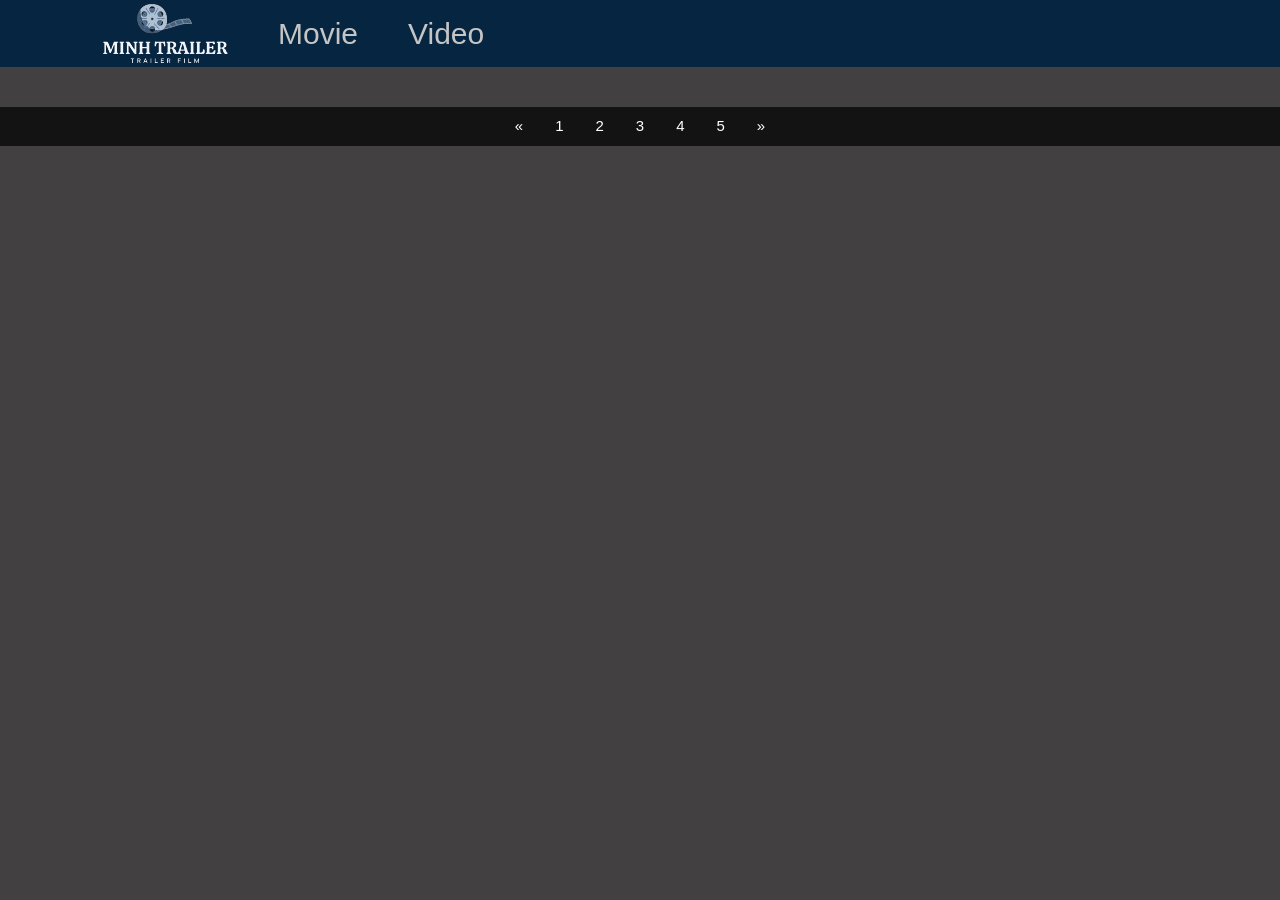
<file: SP CK/home.html>
<!DOCTYPE html>
<html lang="en">

<head>
    <meta charset="UTF-8" />
    <meta name="viewport" content="width=device-width, initial-scale=1.0" />
    <title>Document</title>
    <link rel="stylesheet" href="./assets/css/home.css" />
    <link rel="stylesheet" href="https://www.w3schools.com/w3css/4/w3.css">
</head>

<body>
    <div class="nav-bar">
        <div class="logo-icon">
            <img src="./assets/image/MINH_TRAILER-3-removebg-preview.png" alt="" />
        </div>
        <div class="nav-bar-item">
            <div class="nav-bar-box">
                <h2>Movie</h2>
            </div>
            <div class="nav-bar-box">
                <h2>Video</h2>
            </div>
        </div>
    </div>

    <div class="container"></div>        
    
    <div class="w3-bar">
        <a href="#" class="w3-button" id="prev-btn">&laquo;</a>
        <a href="#" class="w3-button inactive page-btn" id="first" >1</a>
        
        <a href="#" class="w3-button page-btn" id="second" >2</a>
        <a href="#" class="w3-button page-btn" id="third" >3</a>
        <a href="#" class="w3-button page-btn" id="four" >4</a>
        <a href="#" class="w3-button page-btn" id="five" >5</a>
        <a href="#" class="w3-button" id="next" >&raquo;</a>
      </div>
      
      
     
      <script src="./assets/js/home.js"></script>

</body>

</html>
</file>
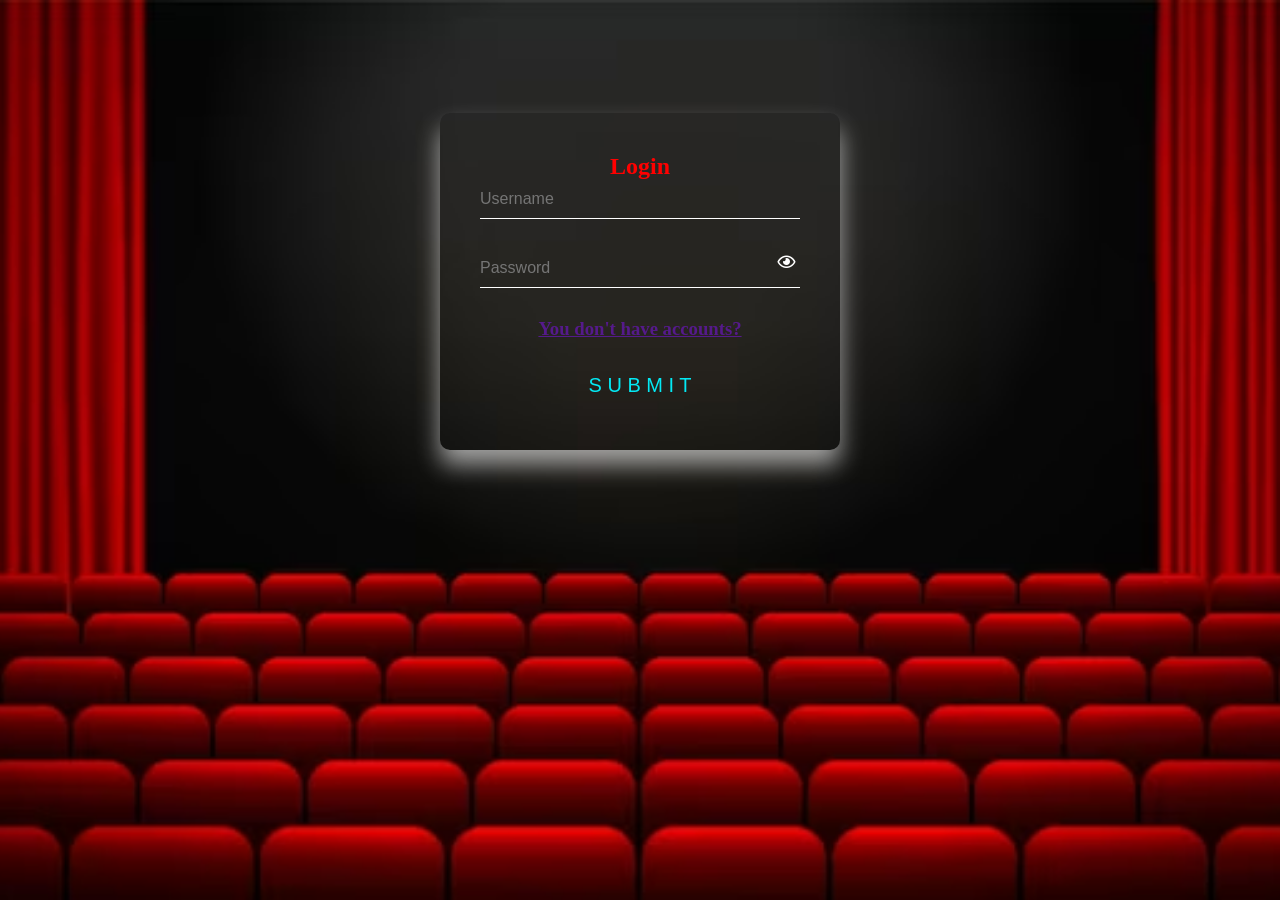
<file: SP CK/login.html>
<!DOCTYPE html>
<html lang="en">
<head>
    <meta charset="UTF-8">
    <meta name="viewport" content="width=device-width, initial-scale=1.0">
    <title>Document</title>
    <link rel="stylesheet" href="./assets/css/login.css">
    <link rel="stylesheet" href="https://cdnjs.cloudflare.com/ajax/libs/font-awesome/5.13.0/css/all.min.css">
</head>
<body>
    <img id="background-image" src="./assets/image/BG-Login.avif" alt="">
    <div class="box-login">
    <h2>Login</h2>
            <form action="">
                <div class="user-box">
                    <input id="username" type="text" name="" required="" placeholder="Username">
                </div>  
                <div class="user-box" id="user-box-ps">
                    <input id="password" type="password" name="" required="" placeholder="Password">
                    <i class="far fa-eye" id="togglePassword"></i>
                </div>  
            </form>
            <a href=""><h3>You don't have accounts?</h3></a>
            <div type="submit" class="box-submit"><button id="btn-submit">S U B M I T</button></div>
        </div>
        <script src="./assets/js/login.js"></script>
</body>
</html>
</file>
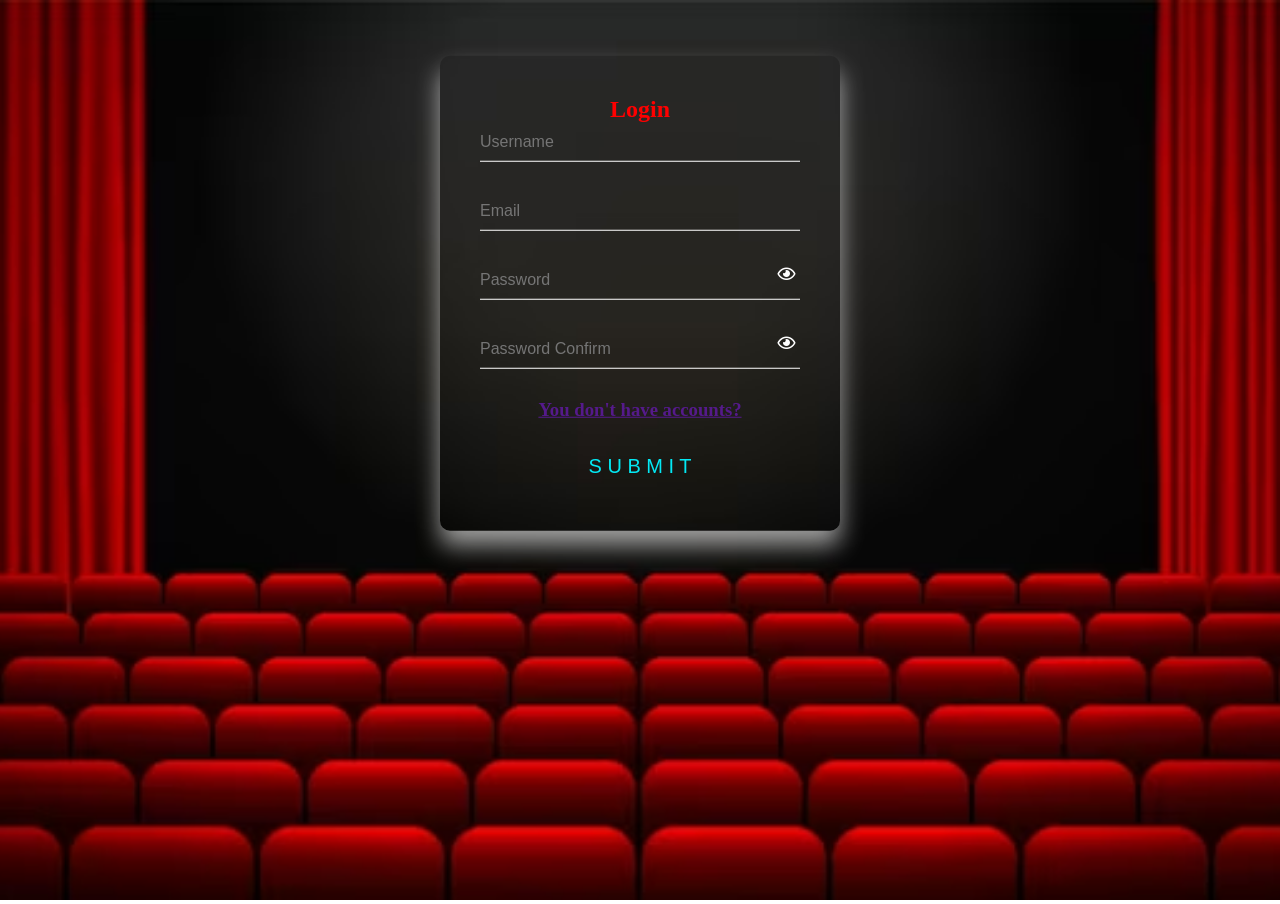
<file: SP CK/register.html>
<!DOCTYPE html>
<html lang="en">
<head>
    <meta charset="UTF-8">
    <meta name="viewport" content="width=device-width, initial-scale=1.0">
    <title>Document</title>
    <link rel="stylesheet" href="./assets/css/register.css">
    <link rel="stylesheet" href="https://cdnjs.cloudflare.com/ajax/libs/font-awesome/5.13.0/css/all.min.css">
</head>
<body>
    <img id="background-image" src="./assets/image/BG-Login.avif" alt="">
    <div class="box-login">
       
            <h2>Login</h2>
            <form action="">
                <div class="user-box">
                    <input id="username" type="text" name="" required="" placeholder="Username">
                </div>  
                <div class="user-box">
                    <input id="email" type="email" name="" required="" placeholder="Email">
                </div> 
                <div class="user-box">
                    <input id="password" type="password" name="" required="" placeholder="Password">
                    <i class="far fa-eye" id="togglePassword"></i>
                </div>  
                <div class="user-box" id="user-box-ps">
                    <input id="password-confirm" type="password" name="" required="" placeholder="Password Confirm">
                    <i class="far fa-eye" id="togglePassword"></i>
                </div> 
                <a href=""><h3>You don't have accounts?</h3></a>
            <div type="submit" class="box-submit"><button id="btn-submit">S U B M I T</button></div>
            </form>
            
            
        
    </div>
    <script src="./assets/js/register.js"></script>
</body>
</html>
</file>
<file: SP CK/assets/css/home.css>
* {
    margin: 0;
    padding: 0;
    
}

body{   
    background-color: #424040;
    font-family: sans-serif;
}
.nav-bar{
    background-color: #062541;
    display: flex;
    align-items: center;
    color: #C6C5C5;

}
.logo-icon{
    padding-left: 100px;
    
}
.nav-bar-item{
    display: flex;
}
.nav-bar-box{
    padding-left: 50px;
}
.nav-bar-box:hover{
    color:red;
}
.container{
    padding-left: 100px;
    padding-right: 100px;
    
    padding-top: 20px;
    padding-bottom: 20px;
    display: flex;
    justify-content: space-between;
    gap: 73px;
    /* Change to flex-start to align items to the start */
    flex-wrap: wrap; /* Allow items to wrap onto multiple lines */
}
.film-item img{
    width: 170px;
    height: 250px;
    box-sizing: border-box;
    border-radius: 10px;      
}
.film-item{
    color: #EEEDED;
    height: auto;
    width: 170px;
    box-sizing: border-box;
    border-radius: 10px;
    background-color: #062541;
    /* margin-right: 50px; */
    margin-bottom: 20px;
    
}
#name-film{
    font-size: 15px;
}
#date-film{
    color: #858484;
}
#name-film{
    padding-top: 20px;
    padding-bottom: 5px;
}
.w3-bar{
    display: flex;
    justify-content: center;
    background-color: #141313;
}
.w3-bar a{
    color: white;
}

.active{
    color: black !important;
    background-color: white !important;
}
.change-btn{
    color: black;
    background-color: white;
}
.paginationjs{
    justify-content: center;
}
</file>
<file: SP CK/assets/css/login.css>
* {
    margin: 0;
    padding: 0;
}

body, html {
    height: 100%;
}

#background-image {
    width: 100%;
    height: 100%;
    object-fit: cover; /* This property ensures the image covers the entire container */
}

.box-login {
    position: absolute;
    top: 50%;
    left: 50%;
    width: 400px;
    padding: 40px;
    transform: translate(-50%, -100%);
    box-sizing: border-box;
    box-shadow: 0 15px 25px rgba(255, 255, 255, 0.6);
    border-radius: 10px;
    height: auto;
}

.box-login h2 {
    display: flex;
    justify-content: center;
    color: red;
}

.user-box {
    display: flex;
    justify-content: center;
    
    width: 100%;
    height: 100%;
    position: relative;
}

.user-box input {
    width: 100%;
    padding: 10px 0;
    font-size: 16px;
    color: #fff;
    margin-bottom: 30px;
    border: none;
    border-bottom: 1px solid #fff;
    outline: none;
    background: transparent;
}

.box-login h3 {
    display: flex;
    justify-content: center;
}

.box-submit {
    display: flex;
    justify-content: center;
    padding-top: 20px;
}

#btn-submit {
    background-color: transparent;
    color: #03e9f4;
    width: 100%;
    height: 50px;
    font-size: 20px;
    border: none;
    transition: background-color 0.3s; /* Add a smooth transition for a better visual effect */
}

#btn-submit:hover {
    color: #e0e0e0; /* Change the color on hover to your desired value */
}
#togglePassword{
    color: white;
    position: absolute;
    right: 5px;
    top: 5px;
}
#box-user-ps{
    position: relative;
}
</file>
<file: SP CK/assets/css/register.css>
* {
    margin: 0;
    padding: 0;
}

body, html {
    height: 100%;
}

#background-image {
    width: 100%;
    height: 100%;
    object-fit: cover; /* This property ensures the image covers the entire container */
}

.box-login {
    position: absolute;
    top: 50%;
    left: 50%;
    width: 400px;
    padding: 40px;
    transform: translate(-50%, -83%);
    box-sizing: border-box;
    box-shadow: 0 15px 25px rgba(255, 255, 255, 0.6);
    border-radius: 10px;
    height: auto;
}

.box-login h2 {
    display: flex;
    justify-content: center;
    color: red;
}

.user-box {
    display: flex;
    justify-content: center;
    
    width: 100%;
    height: 100%;
    position: relative;
}

.user-box input {
    width: 100%;
    padding: 10px 0;
    font-size: 16px;
    color: #fff;
    margin-bottom: 30px;
    border: none;
    border-bottom: 1px solid #fff;
    outline: none;
    background: transparent;
}

.box-login h3 {
    display: flex;
    justify-content: center;
}

.box-submit {
    display: flex;
    justify-content: center;
    padding-top: 20px;
}

#btn-submit {
    background-color: transparent;
    color: #03e9f4;
    width: 100%;
    height: 50px;
    font-size: 20px;
    border: none;
    transition: background-color 0.3s; /* Add a smooth transition for a better visual effect */
}

#btn-submit:hover {
    color: #e0e0e0; /* Change the color on hover to your desired value */
}
#togglePassword{
    color: white;
    position: absolute;
    right: 5px;
    top: 5px;    
}
#user-box-ps{
    position: relative;
}
</file>
